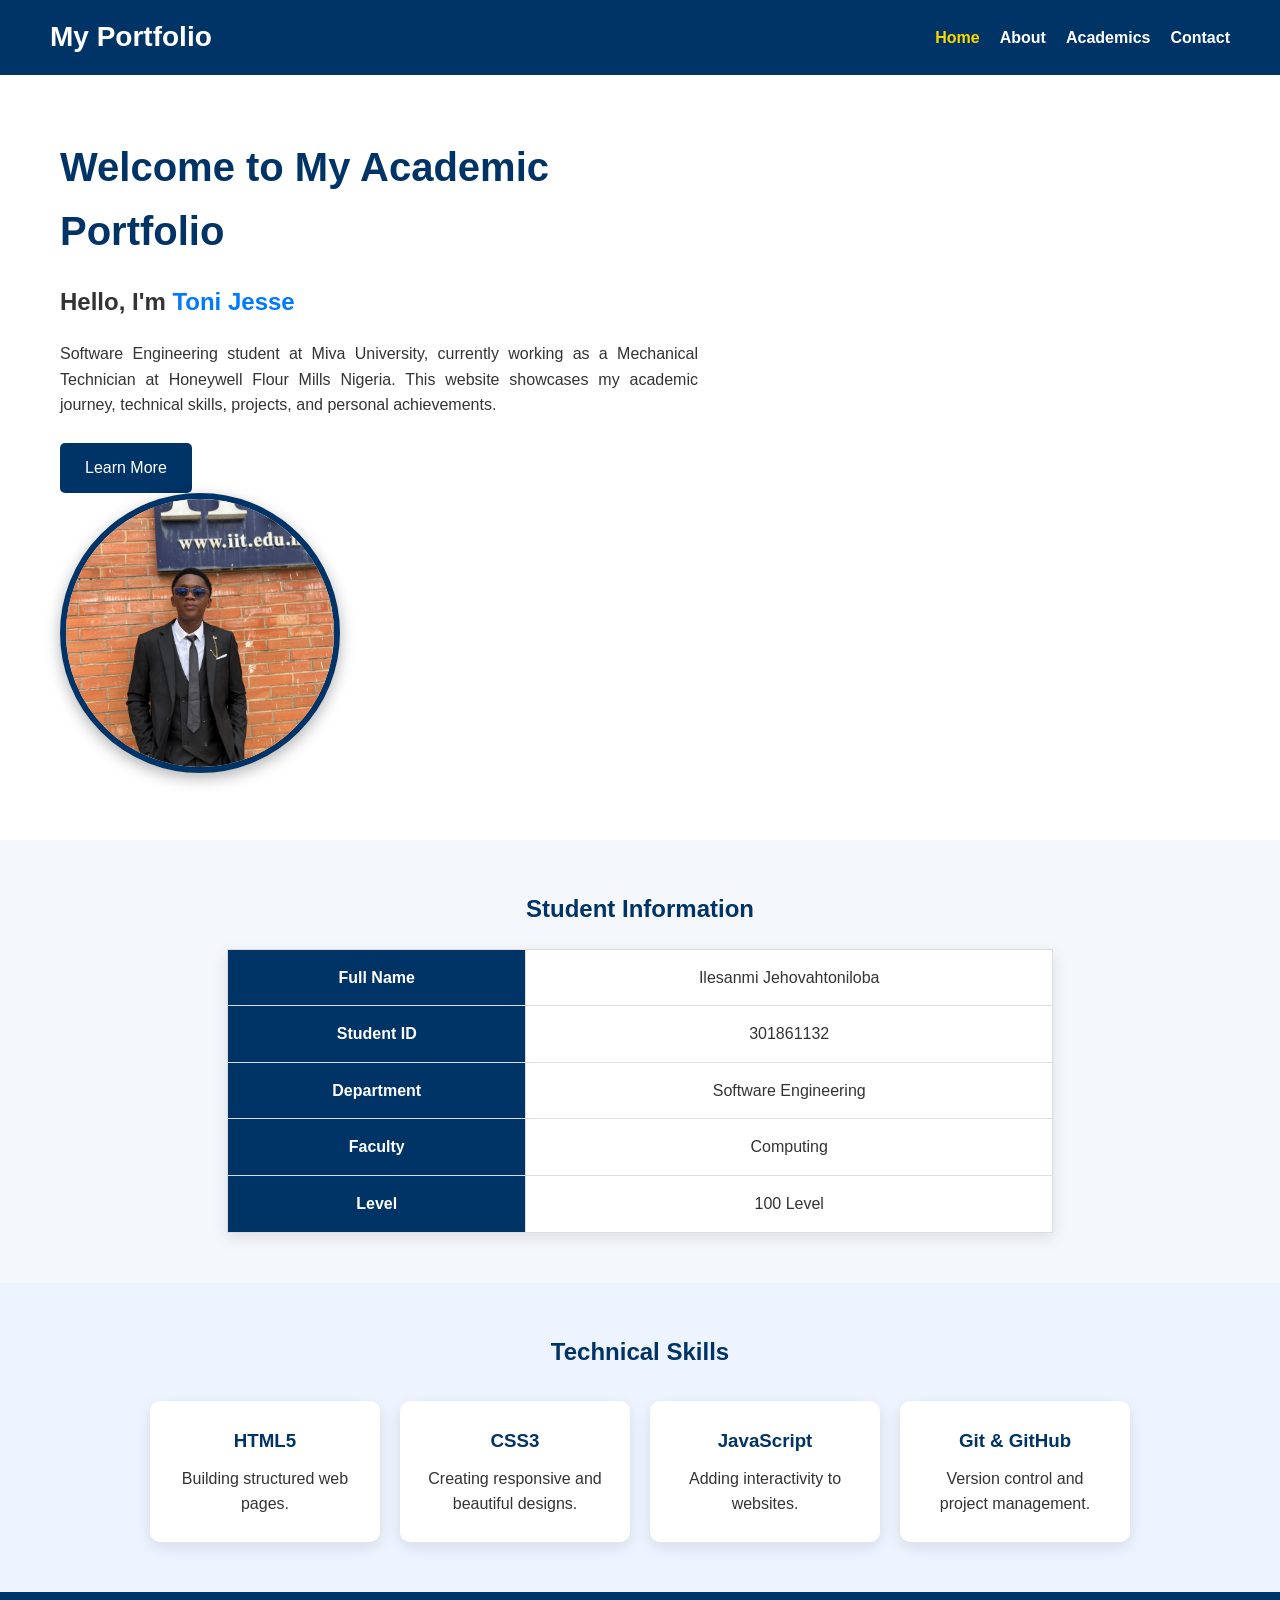
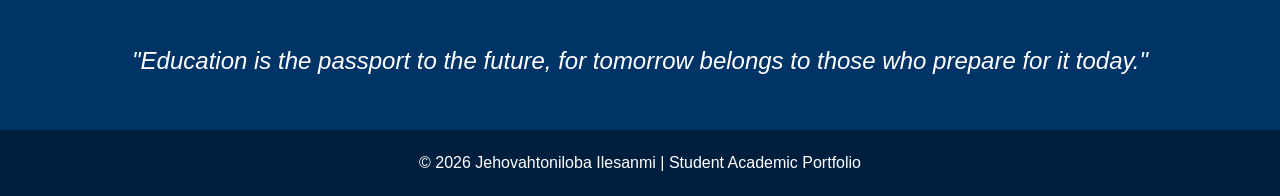
<file: index.html>
<!DOCTYPE html>
<html lang="en">
<head>
    <meta charset="UTF-8">
    <meta name="viewport" content="width=device-width, initial-scale=1.0">
    <title>Student Academic Portfolio</title>
    <link rel="stylesheet" href="style.css">
</head>
<body>

    <!-- Header -->
    <header>
        <nav class="navbar">
            <h2 class="logo">My Portfolio</h2>

            <ul class="nav-links">
                <li><a href="homepage.html" class="active">Home</a></li>
                <li><a href="aboutme.html">About</a></li>
                
                <li><a href="academicplanner.html">Academics</a></li>
                <li><a href="contactpage.html">Contact</a></li>
            </ul>
        </nav>
    </header>

    <!-- Hero Section -->
    <section class="hero">

        <div class="hero-text">
            <h1>Welcome to My Academic Portfolio</h1>

            <h2>Hello, I'm <span>Toni Jesse</span></h2>

            <p>
                Software Engineering student at Miva University, currently working as a
                Mechanical Technician at Honeywell Flour Mills Nigeria.
                This website showcases my academic journey, technical skills,
                projects, and personal achievements.
            </p>

            <a href="aboutme.html" class="btn">Learn More</a>
            

        <div class="hero-image">
            <img src="image/profile.jpg" alt="Profile Picture">
        </div>

    </section>

    <!-- Student Information -->
    <section class="student-info">

        <h2>Student Information</h2>

        <table>
            <tr>
                <th>Full Name</th>
                <td>Ilesanmi Jehovahtoniloba</td>
            </tr>

            <tr>
                <th>Student ID</th>
                <td>301861132</td>
            </tr>

            <tr>
                <th>Department</th>
                <td>Software Engineering</td>
            </tr>

            <tr>
                <th>Faculty</th>
                <td>Computing</td>
            </tr>

            <tr>
                <th>Level</th>
                <td>100 Level</td>
            </tr>
        </table>

    </section>

    <!-- Skills Preview -->
    <section class="skills">

        <h2>Technical Skills</h2>

        <div class="skill-box">

            <div class="card">
                <h3>HTML5</h3>
                <p>Building structured web pages.</p>
            </div>

            <div class="card">
                <h3>CSS3</h3>
                <p>Creating responsive and beautiful designs.</p>
            </div>

            <div class="card">
                <h3>JavaScript</h3>
                <p>Adding interactivity to websites.</p>
            </div>

            <div class="card">
                <h3>Git &amp; GitHub</h3>
                <p>Version control and project management.</p>
            </div>

        </div>

    </section>

    <!-- Quote -->
    <section class="quote">

        <blockquote>
            "Education is the passport to the future, for tomorrow belongs to
            those who prepare for it today."
        </blockquote>

    </section>

    <!-- Footer -->
    <footer>

        <p>&copy; 2026 Jehovahtoniloba Ilesanmi | Student Academic Portfolio</p>

    </footer>

</body>
</html>
</file>
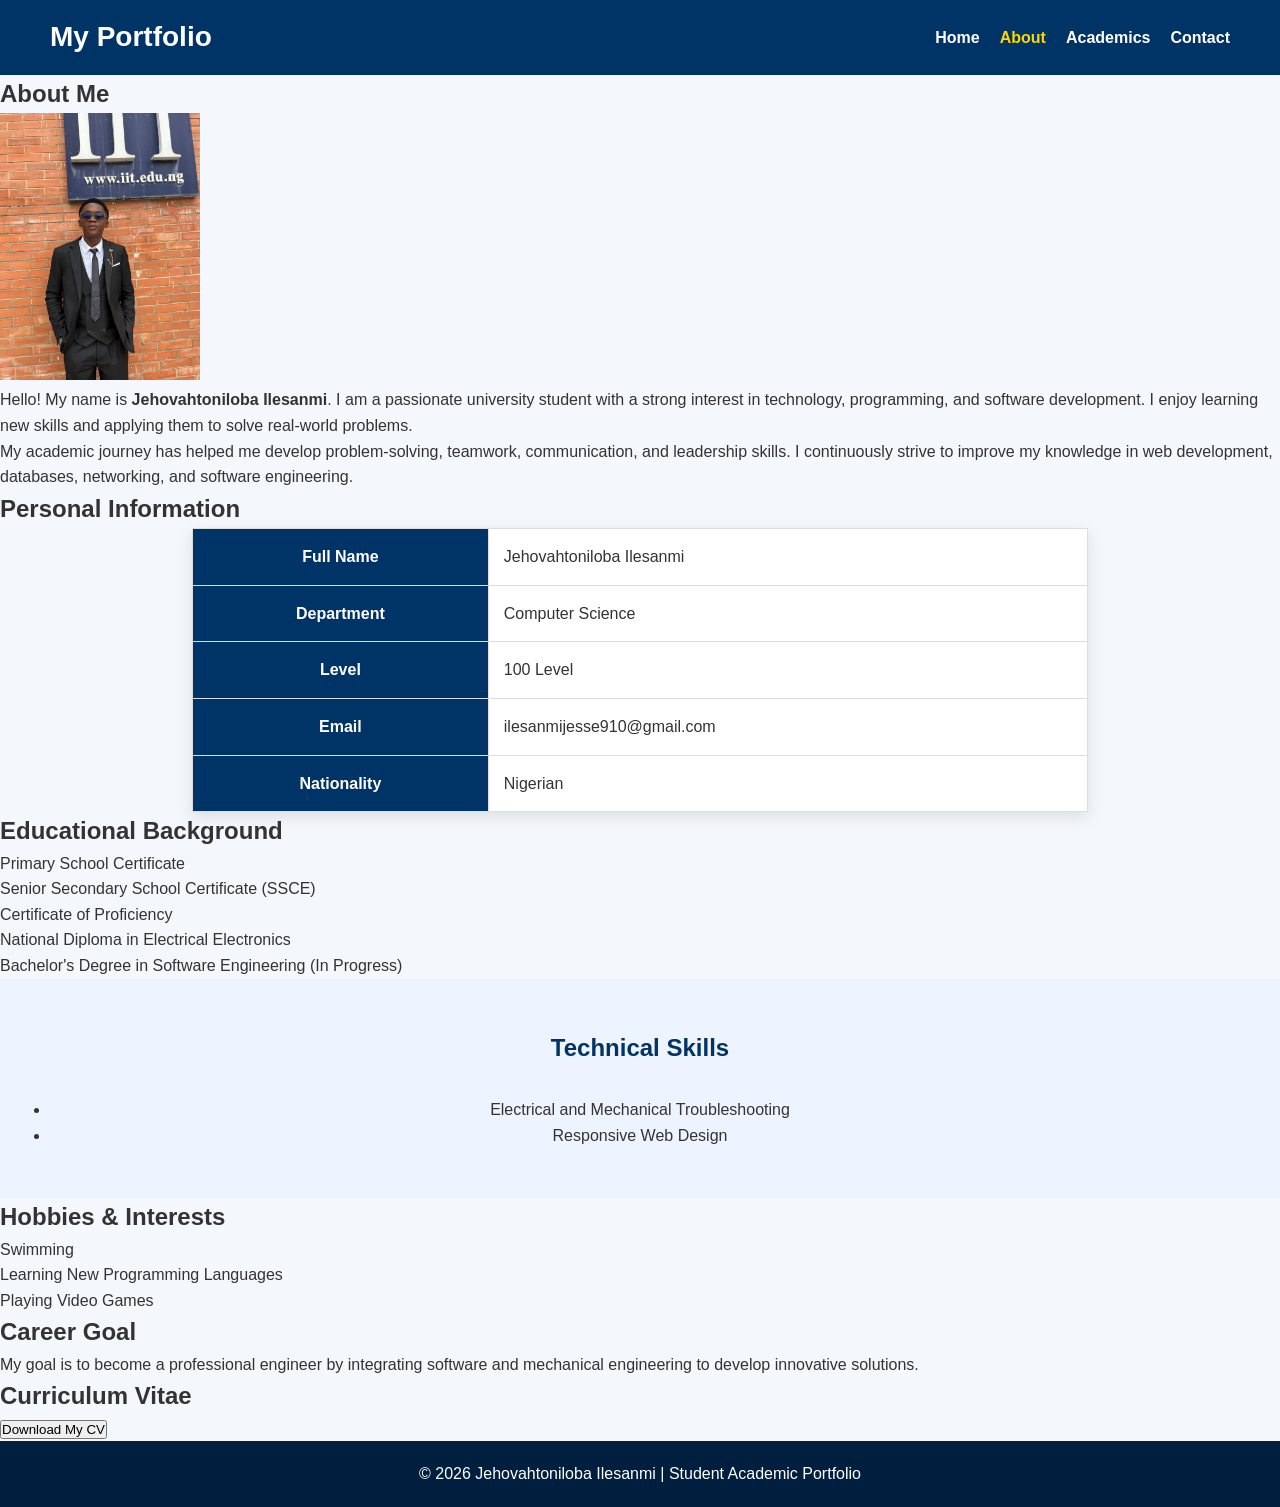
<file: aboutme.html>
<!DOCTYPE html>
<html lang="en">
<head>
    <meta charset="UTF-8">
    <meta name="viewport" content="width=device-width, initial-scale=1.0">
    <title>About Me | Student Academic Portfolio</title>
    <link rel="stylesheet" href="style.css">
</head>
<body>

    <!-- Header -->
    <header>
        <nav class="navbar">
            <h2 class="logo">My Portfolio</h2>

            <ul class="nav-links">
                <li><a href="homepage.html">Home</a></li>
                <li><a href="aboutme.html" class="active">About</a></li>
                
                <li><a href="academicplanner.html">Academics</a></li>
            
                <li><a href="contactpage.html">Contact</a></li>
            </ul>
        </nav>
    </header>

    <!-- About Section -->
    <section class="about">

        <h1>About Me</h1>

        <img src="image/profile.jpg" alt="Profile Picture" width="200">

        <p>
            Hello! My name is <strong>Jehovahtoniloba Ilesanmi</strong>. I am a passionate
            university student with a strong interest in technology, programming,
            and software development. I enjoy learning new skills and applying
            them to solve real-world problems.
        </p>

        <p>
            My academic journey has helped me develop problem-solving,
            teamwork, communication, and leadership skills. I continuously
            strive to improve my knowledge in web development, databases,
            networking, and software engineering.
        </p>

    </section>

    <!-- Personal Information -->
    <section class="personal-info">

        <h2>Personal Information</h2>

        <table border="1" cellpadding="10">
            <tr>
                <th>Full Name</th>
                <td>Jehovahtoniloba Ilesanmi</td>
            </tr>

            <tr>
                <th>Department</th>
                <td>Computer Science</td>
            </tr>

            <tr>
                <th>Level</th>
                <td>100 Level</td>
            </tr>

            <tr>
                <th>Email</th>
                <td>ilesanmijesse910@gmail.com</td>
            </tr>

            <tr>
                <th>Nationality</th>
                <td>Nigerian</td>
            </tr>
        </table>

    </section>

    <!-- Education -->
    <section class="education">

        <h2>Educational Background</h2>

        <ul>
            <li>Primary School Certificate</li>
            <li>Senior Secondary School Certificate (SSCE)</li>
            <li>Certificate of Proficiency</li>
            <li>National Diploma in Electrical Electronics</li>
            <li>Bachelor's Degree in Software Engineering (In Progress)</li>
        </ul>

    </section>

    <!-- Skills -->
    <section class="skills">

        <h2>Technical Skills</h2>

        <ul>
            <li>Electrical and Mechanical Troubleshooting</li>
            <li>Responsive Web Design</li>
        </ul>

    </section>

    <!-- Hobbies -->
    <section class="hobbies">

        <h2>Hobbies &amp; Interests</h2>

        <ul>
            <li>Swimming</li>
            <li>Learning New Programming Languages</li>
            <li>Playing Video Games</li>
        </ul>

    </section>

    <!-- Career Goal -->
    <section class="career-goal">

        <h2>Career Goal</h2>

        <p>
            My goal is to become a professional engineer by integrating software and
            mechanical engineering to develop innovative solutions.
        </p>

    </section>

    <!-- Download CV -->
    <section class="cv">

        <h2>Curriculum Vitae</h2>

        <a href="files/jehovahtoniloba_ilesanmiCV.pdf" download>
            <button>Download My CV</button>
        </a>

    </section>

    <!-- Footer -->
    <footer>

        <p>&copy; 2026 Jehovahtoniloba Ilesanmi | Student Academic Portfolio</p>

    </footer>

</body>
</html>
</file>
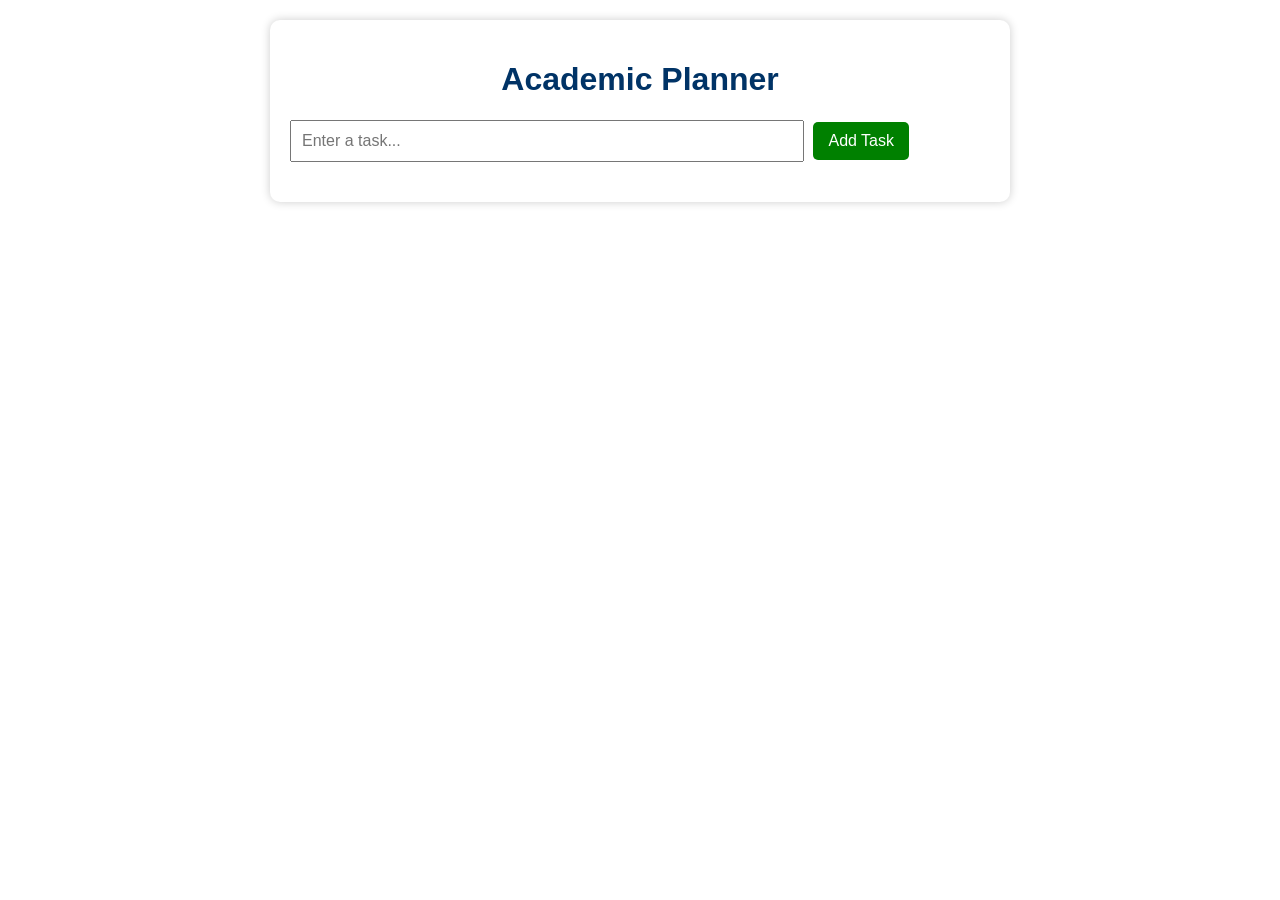
<file: academicplanner.html>
<!DOCTYPE html>
<html lang="en">
<head>
    <meta charset="UTF-8">
    <meta name="viewport" content="width=device-width, initial-scale=1.0">
    <title>Academic Planner</title>

    <style>
        body {
            font-family: Arial, sans-serif;
            margin: 0;
            padding: 20px;
        }

        .container {
            max-width: 700px;
            margin: auto;
            background: #fff;
            padding: 20px;
            border-radius: 10px;
            box-shadow: 0 0 10px rgba(0,0,0,0.2);
        }

        h1 {
            text-align: center;
            color: #003366;
        }

        input {
            width: 70%;
            padding: 10px;
            font-size: 16px;
        }

        button {
            padding: 10px 15px;
            font-size: 16px;
            cursor: pointer;
            border: none;
            border-radius: 5px;
            margin-left: 5px;
        }

        .add-btn {
            background: green;
            color: white;
        }

        ul {
            list-style: none;
            padding: 0;
            margin-top: 20px;
        }

        li {
            background: #eee;
            padding: 12px;
            margin-bottom: 10px;
            display: flex;
            justify-content: space-between;
            align-items: center;
            border-radius: 5px;
        }

        .completed {
            text-decoration: line-through;
            color: gray;
        }

        .complete-btn {
            background: blue;
            color: white;
            margin-right: 5px;
        }

        .delete-btn {
            background: red;
            color: white;
        }
    </style>
</head>

<body>

<div class="container">

    <h1>Academic Planner</h1>

    <input type="text" id="taskInput" placeholder="Enter a task...">
    <button class="add-btn" onclick="addTask()">Add Task</button>

    <ul id="taskList"></ul>

</div>

<script>

let tasks = JSON.parse(localStorage.getItem("tasks")) || [];

displayTasks();

document.getElementById("taskInput").addEventListener("keydown", function (e) {
    if (e.key === "Enter") {
        addTask();
    }
});

function addTask() {
    let input = document.getElementById("taskInput");

    if (input.value.trim() === "") {
        alert("Please enter a task.");
        return;
    }

    tasks.push({
        text: input.value.trim(),
        completed: false
    });

    input.value = "";
    saveTasks();
}

function displayTasks() {
    let list = document.getElementById("taskList");
    list.innerHTML = "";

    tasks.forEach((task, index) => {
        let li = document.createElement("li");

        if (task.completed) {
            li.classList.add("completed");
        }

        li.innerHTML = `
            <span>${task.text}</span>
            <div>
                <button class="complete-btn" onclick="completeTask(${index})">✔</button>
                <button class="delete-btn" onclick="deleteTask(${index})">Delete</button>
            </div>
        `;

        list.appendChild(li);
    });
}

function completeTask(index) {
    tasks[index].completed = !tasks[index].completed;
    saveTasks();
}

function deleteTask(index) {
    tasks.splice(index, 1);
    saveTasks();
}

function saveTasks() {
    localStorage.setItem("tasks", JSON.stringify(tasks));
    displayTasks();
}

</script>

</body>
</html>
</file>
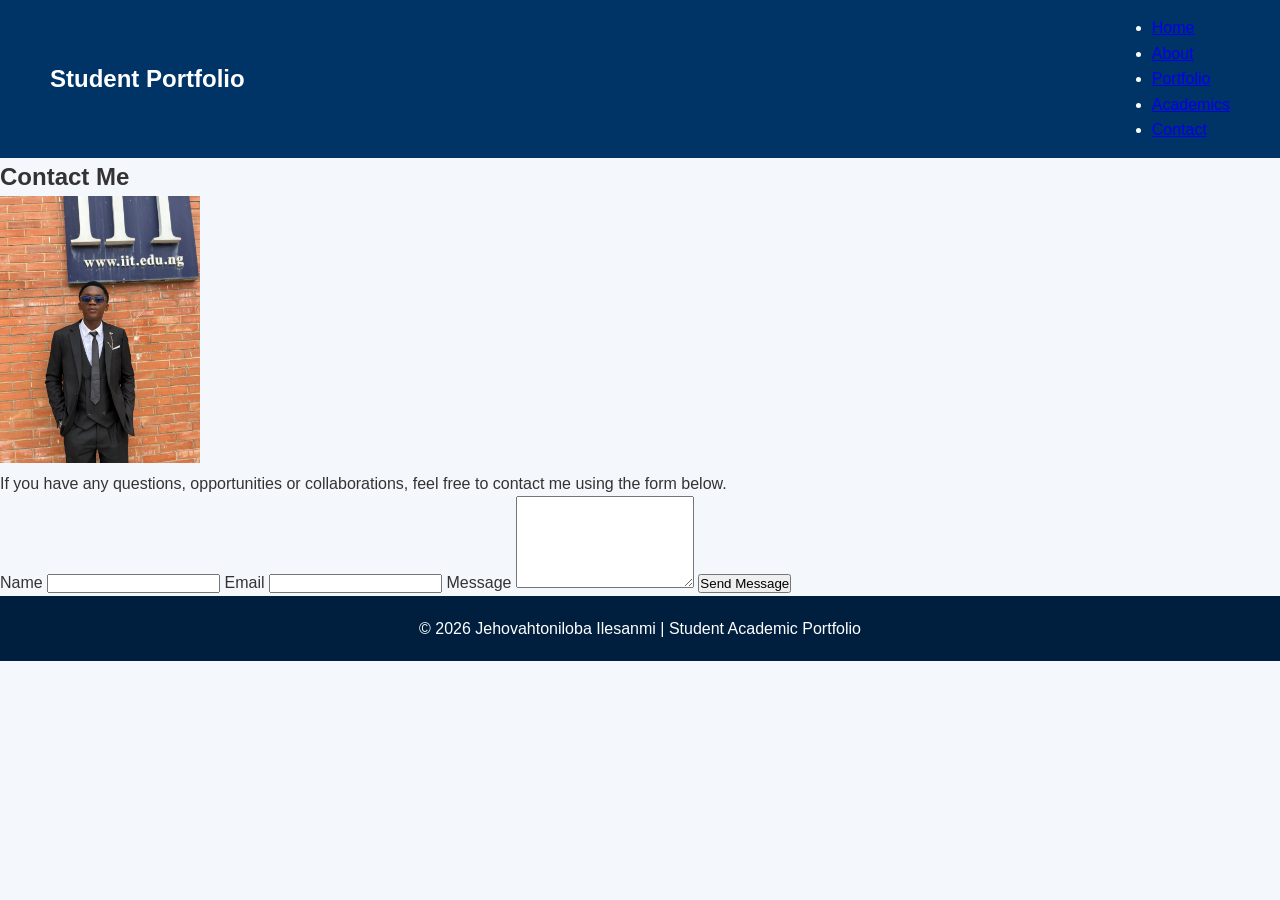
<file: contactpage.html>
<!DOCTYPE html>
<html lang="en">
<head>
<meta charset="UTF-8">
<meta name="viewport" content="width=device-width, initial-scale=1.0">

<title>Contact Me</title>

<link rel="stylesheet" href="style.css">

</head>

<body>

<header>

<nav class="navbar">

<h2>Student Portfolio</h2>

<ul>

<li><a href="homepage.html">Home</a></li>

<li><a href="aboutme.html">About</a></li>

<li><a href="portfolio.html">Portfolio</a></li>

<li><a href="academicplanner.html">Academics</a></li>

<li><a href="contactpage.html" class="active">Contact</a></li>

</ul>

</nav>

</header>

<main>

<section class="contact-intro">

<h1>Contact Me</h1>

<img src="image/profile.jpg" alt="Profile Picture" width="200">

<p>
If you have any questions, opportunities or collaborations,
feel free to contact me using the form below.
</p>

</section>

<section class="contact-form">

<form action="mailto:ilesanmijesse910@gmail.com" method="post" enctype="text/plain">

<label for="name">Name</label>
<input type="text" id="name" name="name" required>

<label for="email">Email</label>
<input type="email" id="email" name="email" required>

<label for="message">Message</label>
<textarea id="message" name="message" rows="6" required></textarea>

<button type="submit">Send Message</button>

</form>

</section>

</main>

<footer>

<p>&copy; 2026 Jehovahtoniloba Ilesanmi | Student Academic Portfolio</p>

</footer>

</body>
</html>
</file>
<file: style.css>
*{
    margin: 0;
    padding: 0;
    box-sizing: border-box;
}

body {
    font-family: Arial, Helvetica, sans-serif;
    background: #f4f7fc;
    color: #333;
    line-height: 1.6;
}

header {
    background: #003366;
    color: white;
    padding: 15px 50px;
}

.navbar {
    display: flex;
    justify-content: space-between;
    align-items: center;
}

.logo {
    font-size: 28px;
}

.nav-links {
    display: flex;
    list-style: none;
}

.nav-links li {
    margin-left: 20px;
}

.nav-links a {
    color: white;
    text-decoration: none;
    font-weight: bold;
    transition: 0.3s;
}

.nav-links a:hover,
.nav-links .active {
    color: gold;
}

.hero {
    display: flex;
    justify-content: space-between;
    align-items: center;
    padding: 60px;
    background: white;
    flex-wrap: wrap;
}

.hero-text {
    width: 55%;
}

.hero-text h1 {
    font-size: 40px;
    color: #003366;
}

.hero-text h2 {
    margin: 20px 0;
}

.hero-text span {
    color: #007BFF;
}

.hero-text p {
    margin-bottom: 25px;
    text-align: justify;
}

.hero-image {
    width: 35%;
    text-align: center;
}

.hero-image img {
    width: 280px;
    height: 280px;
    border-radius: 50%;
    border: 6px solid #003366;
    object-fit: cover;
    box-shadow: 0 5px 15px rgba(0,0,0,0.3);
}

.btn {
    display: inline-block;
    padding: 12px 25px;
    margin-right: 10px;
    background: #003366;
    color: white;
    text-decoration: none;
    border-radius: 5px;
    transition: 0.3s;
}

.btn:hover {
    background: #007BFF;
}

.student-info {
    padding: 50px;
    text-align: center;
}

.student-info h2 {
    color: #003366;
    margin-bottom: 20px;
}

table {
    width: 70%;
    margin: auto;
    border-collapse: collapse;
    background: white;
    box-shadow: 0 5px 15px rgba(0,0,0,0.1);
}

table th,
table td {
    border: 1px solid #ddd;
    padding: 15px;
}

table th {
    background: #003366;
    color: white;
}

.skills {
    background: #eef4ff;
    padding: 50px;
    text-align: center;
}

.skills h2 {
    color: #003366;
    margin-bottom: 30px;
}

.skill-box {
    display: flex;
    justify-content: center;
    gap: 20px;
    flex-wrap: wrap;
}

.card {
    width: 230px;
    background: white;
    padding: 25px;
    border-radius: 10px;
    box-shadow: 0 5px 15px rgba(0,0,0,0.1);
    transition: 0.3s;
}

.card:hover {
    transform: translateY(-8px);
}

.card h3 {
    color: #003366;
    margin-bottom: 10px;
}

.quote {
    padding: 50px;
    background: #003366;
    color: white;
    text-align: center;
}

.quote blockquote {
    font-size: 24px;
    font-style: italic;
}

footer {
    background: #001f3f;
    color: white;
    text-align: center;
    padding: 20px;
}

@media (max-width: 768px) {
    .hero {
        flex-direction: column;
        text-align: center;
    }

    .hero-text {
        width: 100%;
    }

    .hero-image {
        width: 100%;
        margin-top: 30px;
    }

    table {
        width: 100%;
    }

    .skill-box {
        flex-direction: column;
        align-items: center;
    }

    .navbar {
        flex-direction: column;
    }

    .nav-links {
        margin-top: 15px;
        flex-wrap: wrap;
        justify-content: center;
    }

    .nav-links li {
        margin: 10px;
    }
}
</file>
